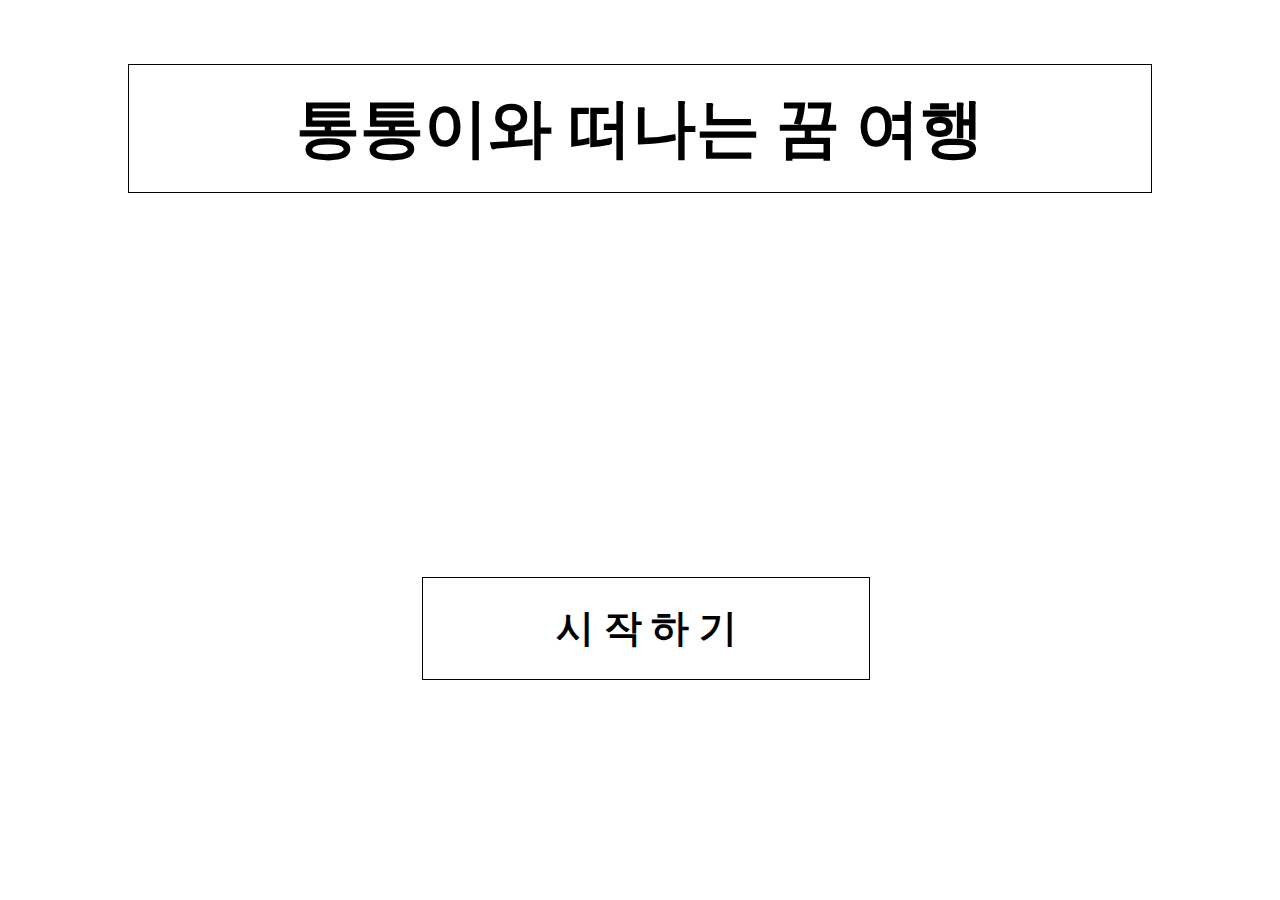
<file: index.html>
<!DOCTYPE html>
<html lang="ko">
<head>
    <meta charset="UTF-8">
    <meta http-equiv="X-UA-Compatible" content="IE=edge">
    <meta name="viewport" content="width=device-width, initial-scale=1.0">
    <link rel="stylesheet" href="style.css">
    <title>통통이와 떠나는 꿈 여행</title>
</head>
<body>
    <div class="main_contanainer">
        <h1>통통이와 떠나는 꿈 여행</h1>
    </div>

    <div class="start_contents">
        <a href="./home.html"><h2>시 작 하 기</h2></a>
    </div>
</body>
</html>
</file>
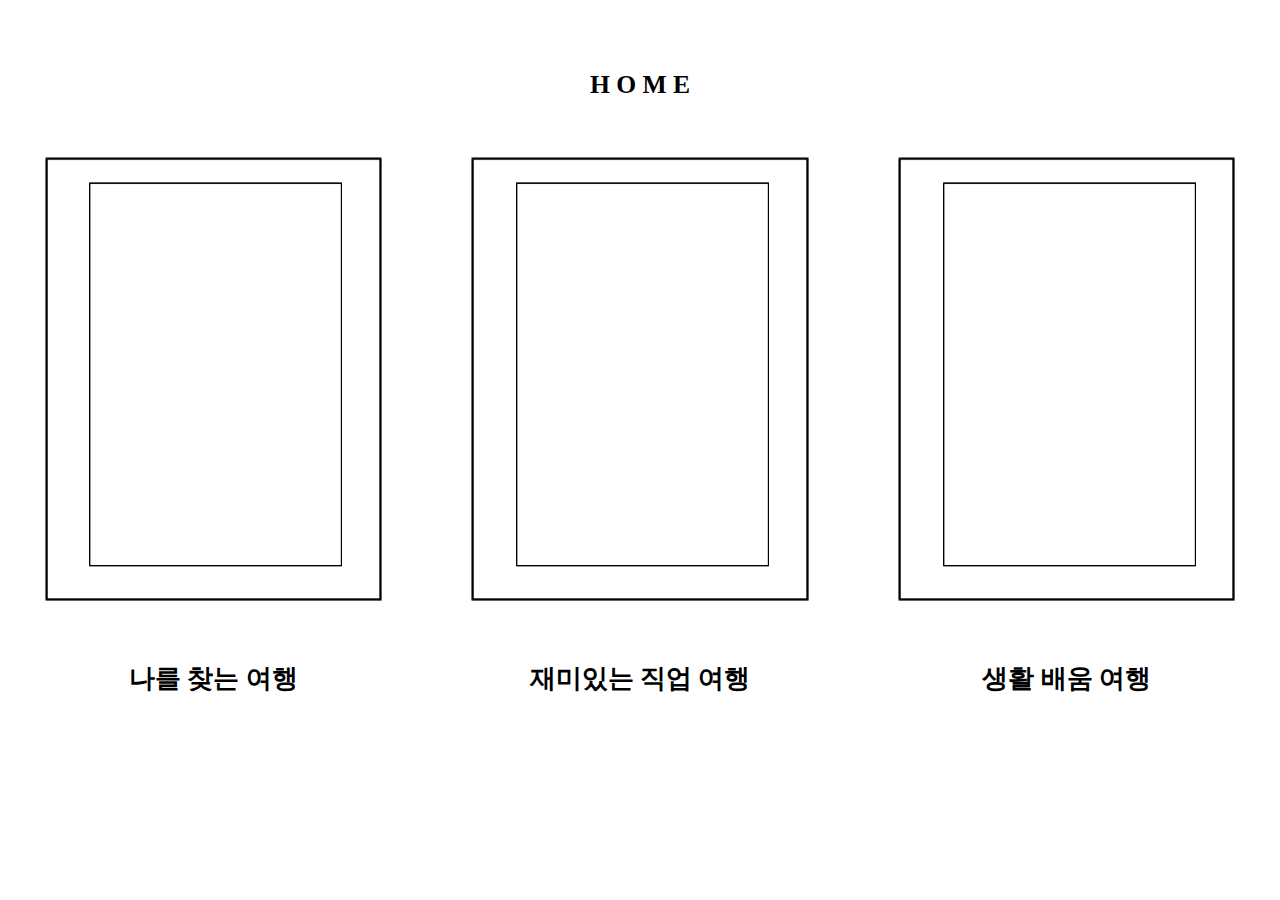
<file: home.html>
<!DOCTYPE html>
<html lang="ko">
<head>
    <meta charset="UTF-8">
    <meta http-equiv="X-UA-Compatible" content="IE=edge">
    <meta name="viewport" content="width=device-width, initial-scale=1.0">
    <link rel="stylesheet" href="style.css">
    <title>H O M E</title>
</head>
<body>
    <div class="home_text">
        <h1>H O M E</h1>
    </div>
    <div class="home_contnainer">
        <div class="box_img">
            <div>
                <img src="./images/nomal_box_front.png" alt="">
                <a href="./trevel.html"><div class="in"><img src="./images/nomal_box.png" alt=""></div></a>
            </div>
        </div>
        <div class="box_img">
            <div>
                <img src="./images/nomal_box_front.png" alt="">
                <a href="./trevel.html"><div class="in"><img src="./images/nomal_box.png" alt=""></div></a>
            </div>
        </div>
        <div class="box_img">
            <div>
                <img src="./images/nomal_box_front.png" alt="">
                <a href="./trevel.html"><div class="in"><img src="./images/nomal_box.png" alt=""></div></a>
            </div>
        </div>
        <div class="home_text">
            <div>
                <h3>나를 찾는 여행</h3>
            </div>
        </div>
        <div class="home_text">
            <div>
                <h3>재미있는 직업 여행</h3>
            </div>
        </div>
        <div class="home_text">
            <div>
                <h3>생활 배움 여행</h3>
            </div>
        </div>
    </div>
</body>
</html>
</file>
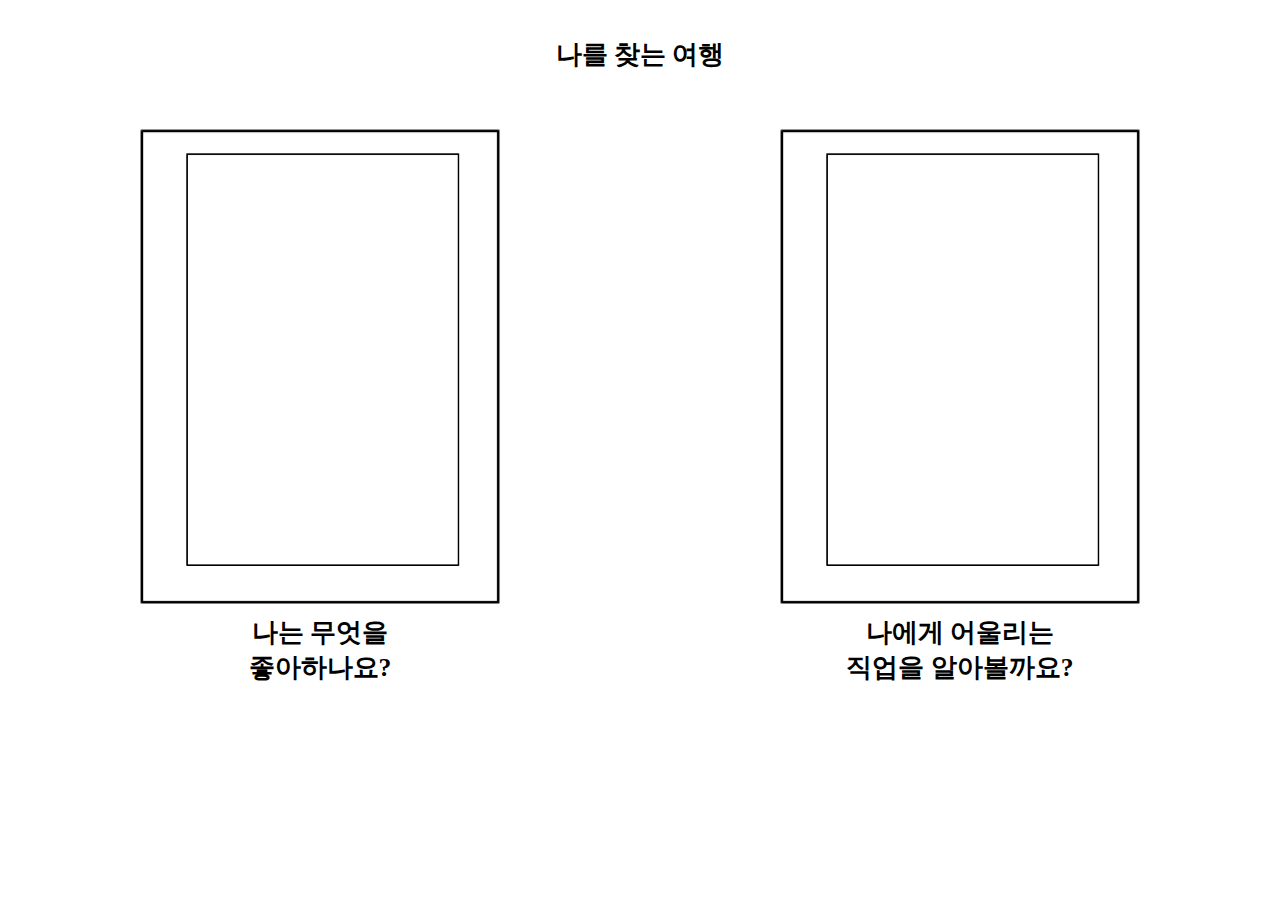
<file: trevel.html>
<!DOCTYPE html>
<html lang="ko">
<head>
    <meta charset="UTF-8">
    <meta http-equiv="X-UA-Compatible" content="IE=edge">
    <meta name="viewport" content="width=device-width, initial-scale=1.0">
    <link rel="stylesheet" href="style_1.css">
    <title>H O M E</title>
</head>
<body>
    <div class="home_text">
        <h1>나를 찾는 여행</h1>
    </div>
    <div class="home_contnainer">
        <div class="box_img">
            <div>
                <img src="./images/nomal_box_front.png" alt="">
                <a href="./index.html"><div class="in"><img src="./images/nomal_box.png" alt=""></div></a>
            </div>
        </div>
        <div class="box_img">
            <div>
                <img src="./images/nomal_box_front.png" alt="">
                <a href="./index.html"><div class="in"><img src="./images/nomal_box.png" alt=""></div></a>
            </div>
        </div>
        <div class="home_text">
            <div>
                <h3>나는 무엇을<br>좋아하나요?</h3>
            </div>
        </div>
        <div class="home_text">
            <div>
                <h3>나에게 어울리는<br>직업을 알아볼까요?</h3>
            </div>
        </div>
    </div>
</body>
</html>
</file>
<file: style.css>
*{
    padding: 0px;
    margin: 0px;
    box-sizing: border-box;
    list-style: none;
    text-decoration: none;
    border-collapse: collapse;
    color: black;
}

/* 메인 컨테이너 */
.main_contanainer{
    position: relative;
    width: 80%;
    left: 10%;
    margin-top: 5%;
}

.main_contanainer > h1{
    text-align: center;
    border: 1px solid black;
    box-sizing:initial;
    padding: 20px;
    font-size: 5vw;
}

.start_contents{
    position: relative;
    width: 35%;
    left: 33%;
    margin-top: 30%;
}

.start_contents > a > h2{
    text-align: center;
    border: 1px solid black;
    box-sizing:initial;
    padding: 25px;
    font-size: 3vw;
}
/*  */

/* 홈 */
.home_text{
    text-align: center;
    align-items: center;
    font-size: 1vw;
    margin-top: 70px;
}

.home_contnainer{
    display: grid;
    grid-template-columns: repeat(3, 1fr);
    text-align: center;
}
/* 외부틀 */
.box_img > div >  img{
    margin-top: 55px;
    width: 80%;
    height: auto;
}
/* 내부 이미지 */
.in > img{
    transform: translate(1%, -25%);
    width: 60%;
    height: auto;
    text-align: center;
    margin-top: -77%;
}

.home_text > div >  h3{
    position: relative;
    font-size: 2vw;
    text-align: center;
    top: -80px;
}
/*  */
</file>
<file: style_1.css>
*{
    padding: 0px;
    margin: 0px;
    box-sizing: border-box;
    list-style: none;
    text-decoration: none;
    border-collapse: collapse;
    color: black;
}

/* trevel */
.home_text{
    text-align: center;
    align-items: center;
    font-size: 1vw;
    margin-top: 37px;
}

.home_contnainer{
    display: grid;
    grid-template-columns: repeat(2, 1fr);
    text-align: center;
}
/* 외부틀 */
.box_img > div >  img{
    margin-top: 55px;
    width: 57%;
    height: auto;
}
/* 내부 이미지 */
.in > img{
    transform: translate(1%, -13%);
    width: 43%;
    height: auto;
    text-align: center;
    margin-top: -65%;
}

.home_text > div >  h3{
    position: relative;
    font-size: 2vw;
    text-align: center;
    top: -50px;
}
/*  */
</file>
